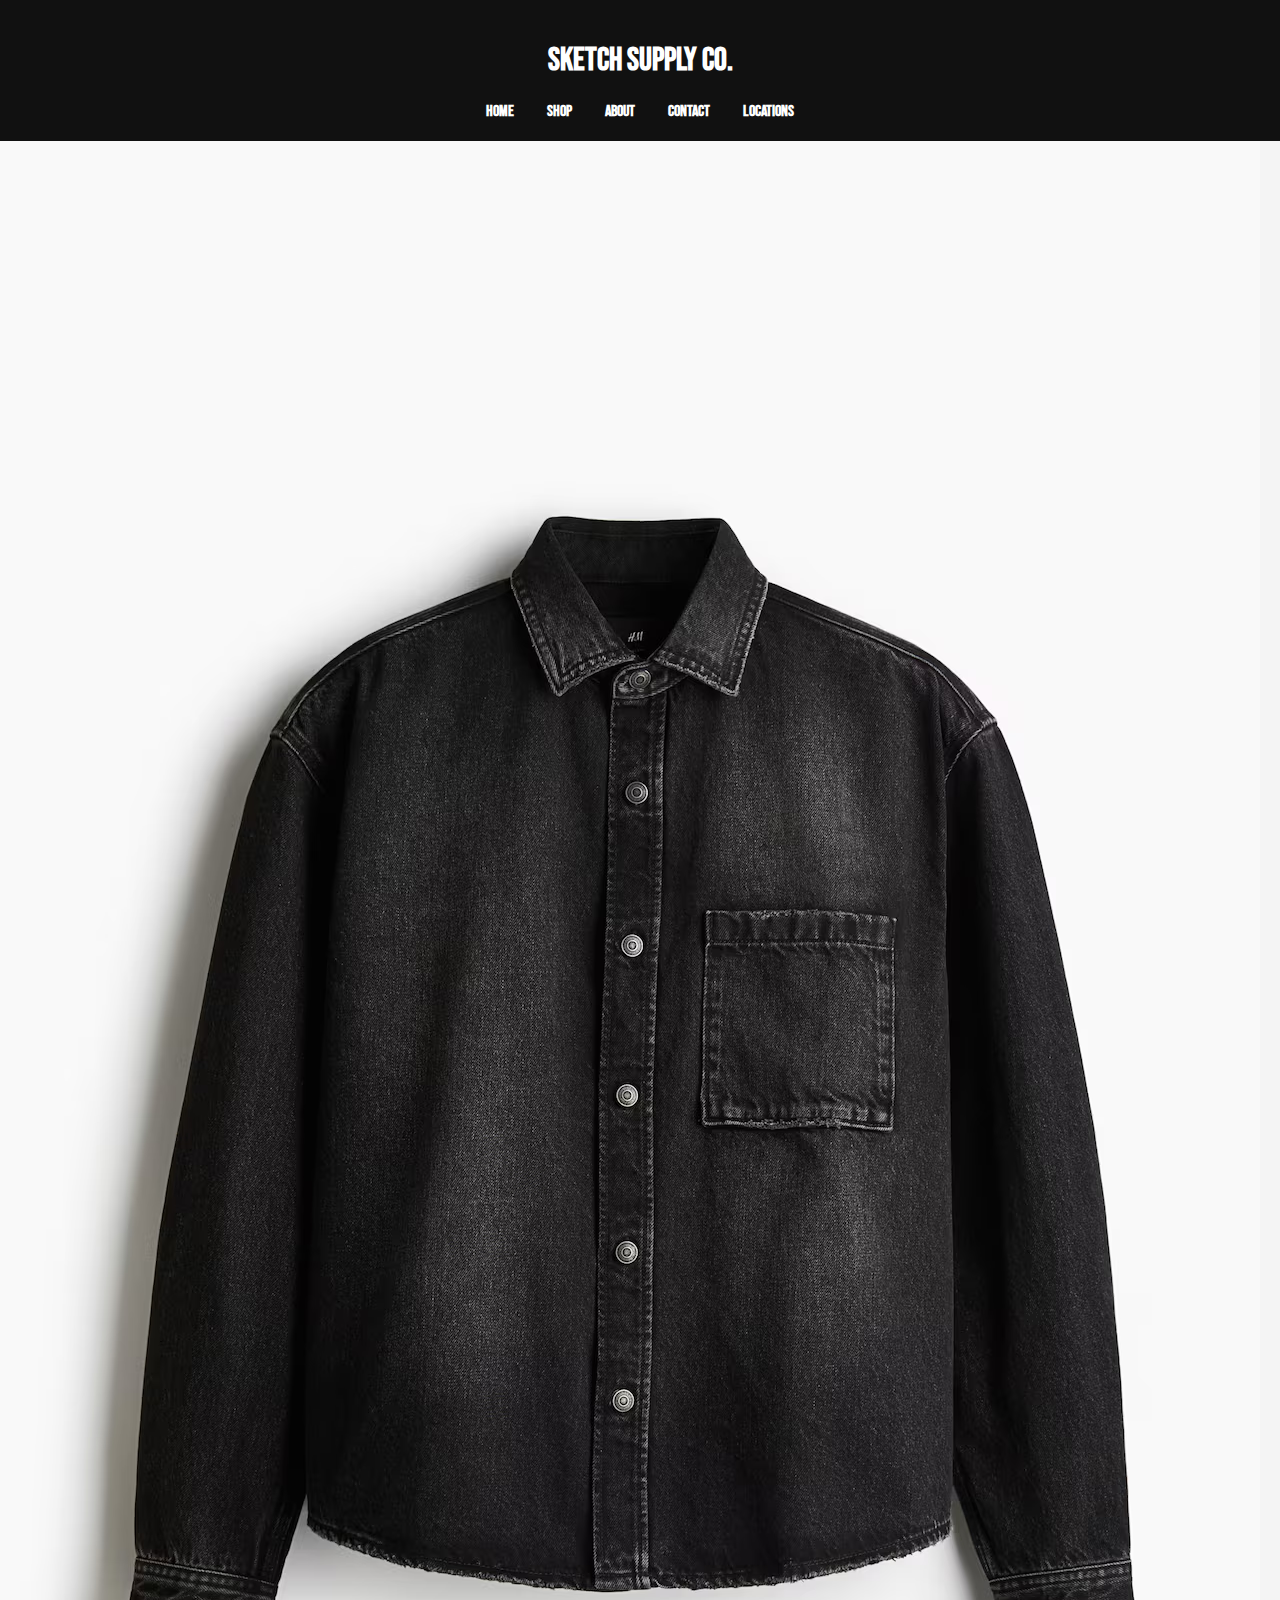
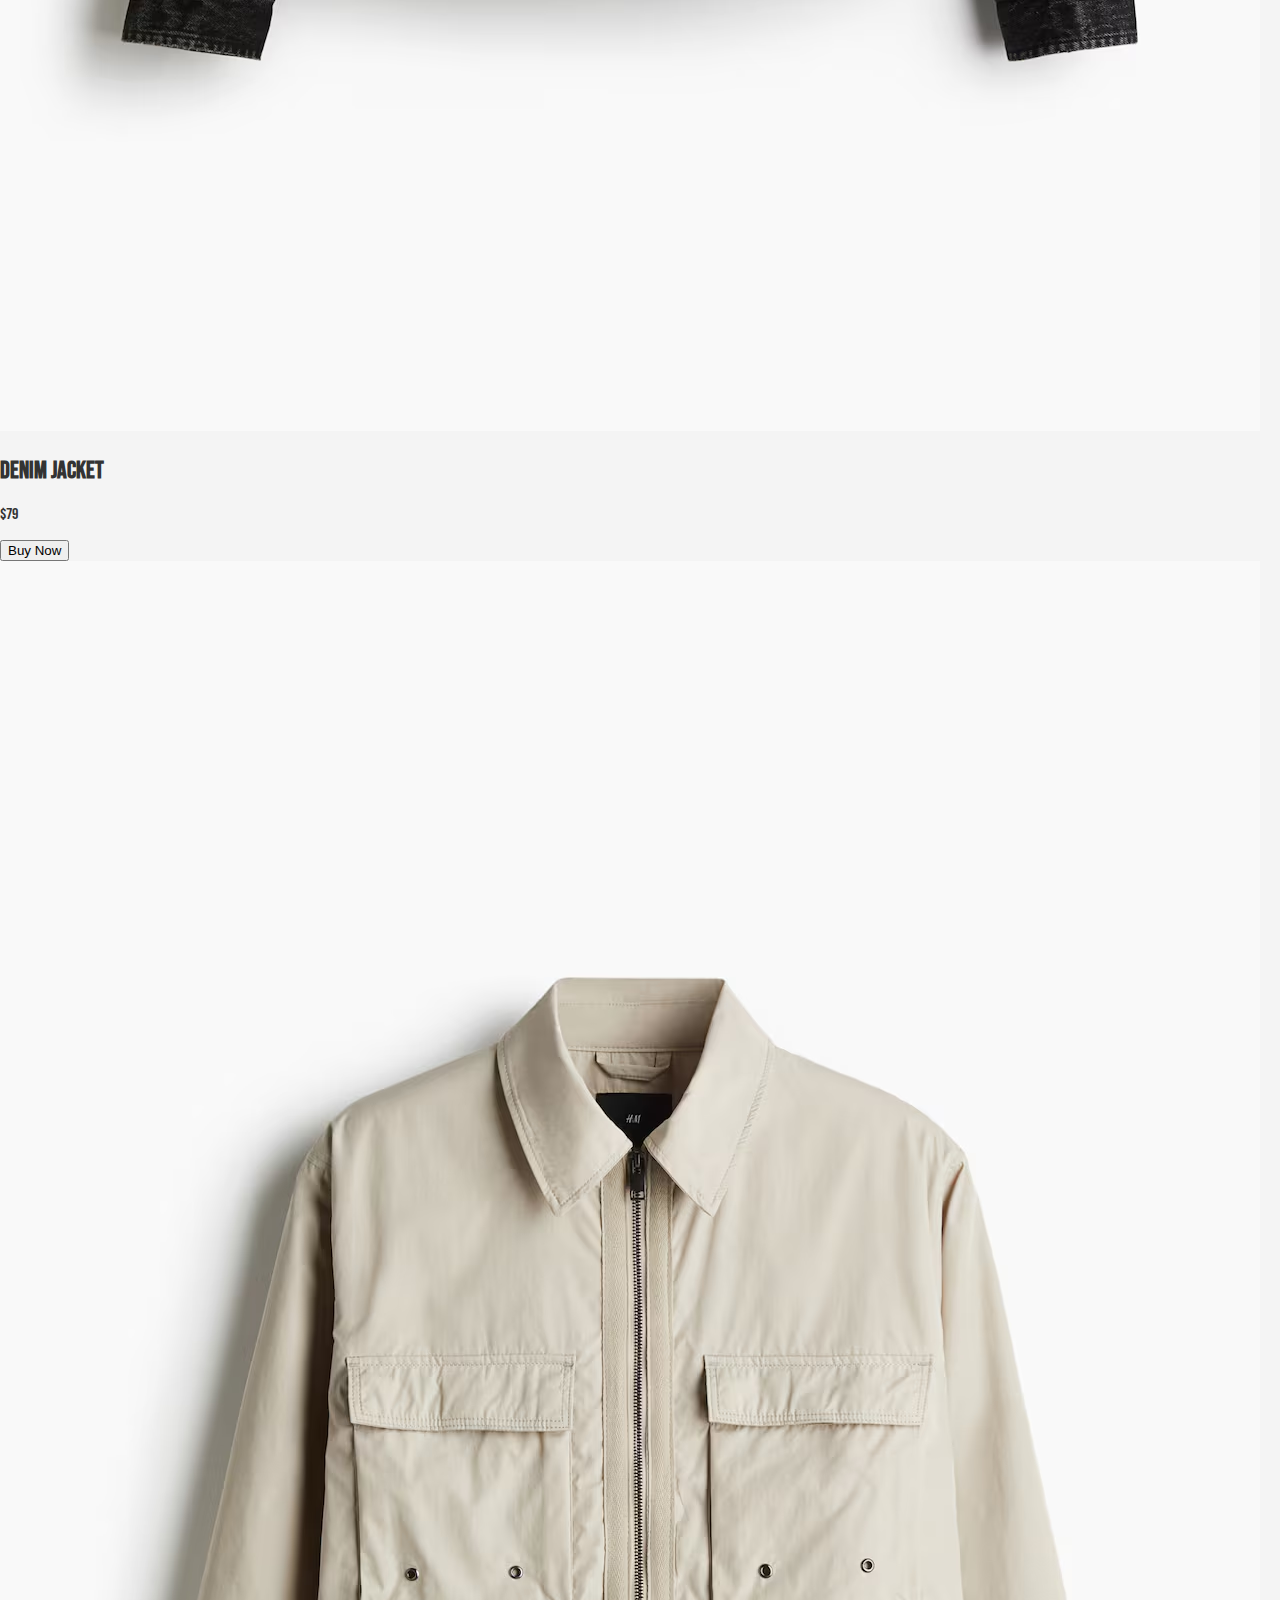
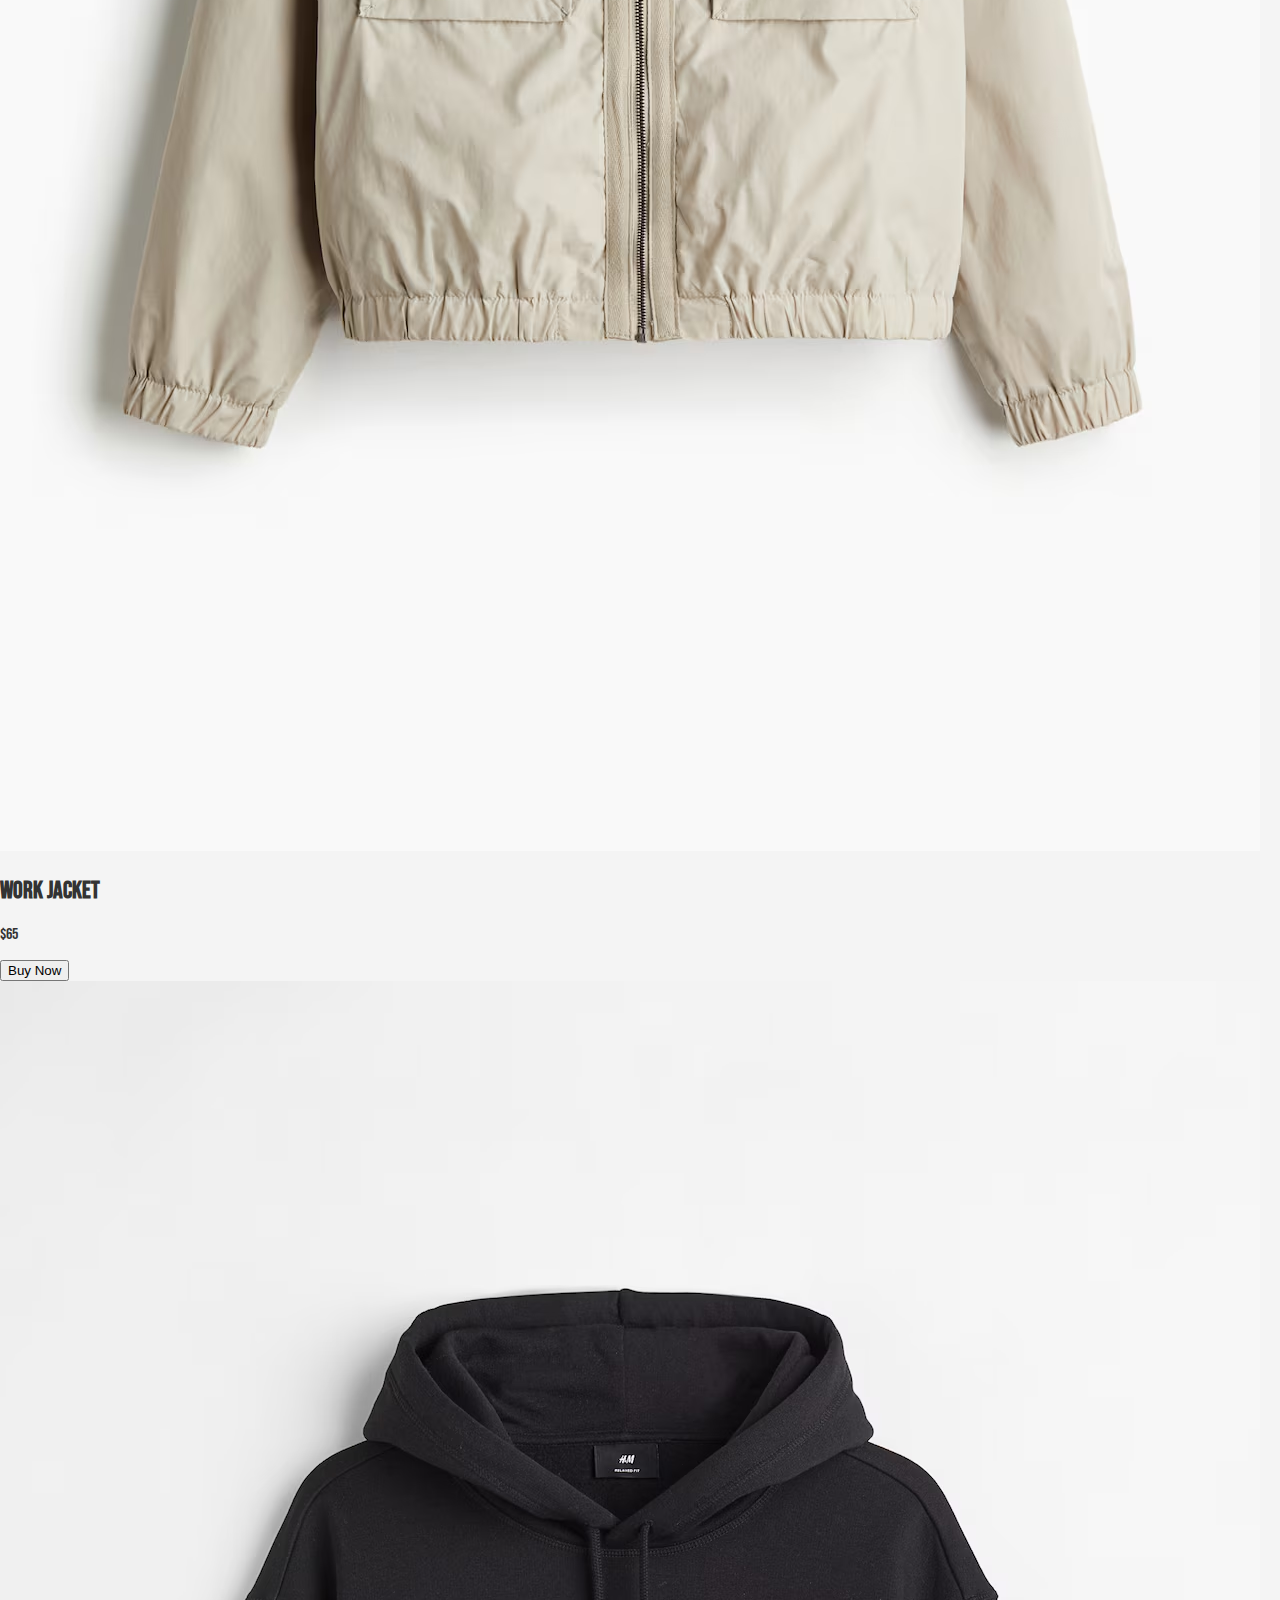
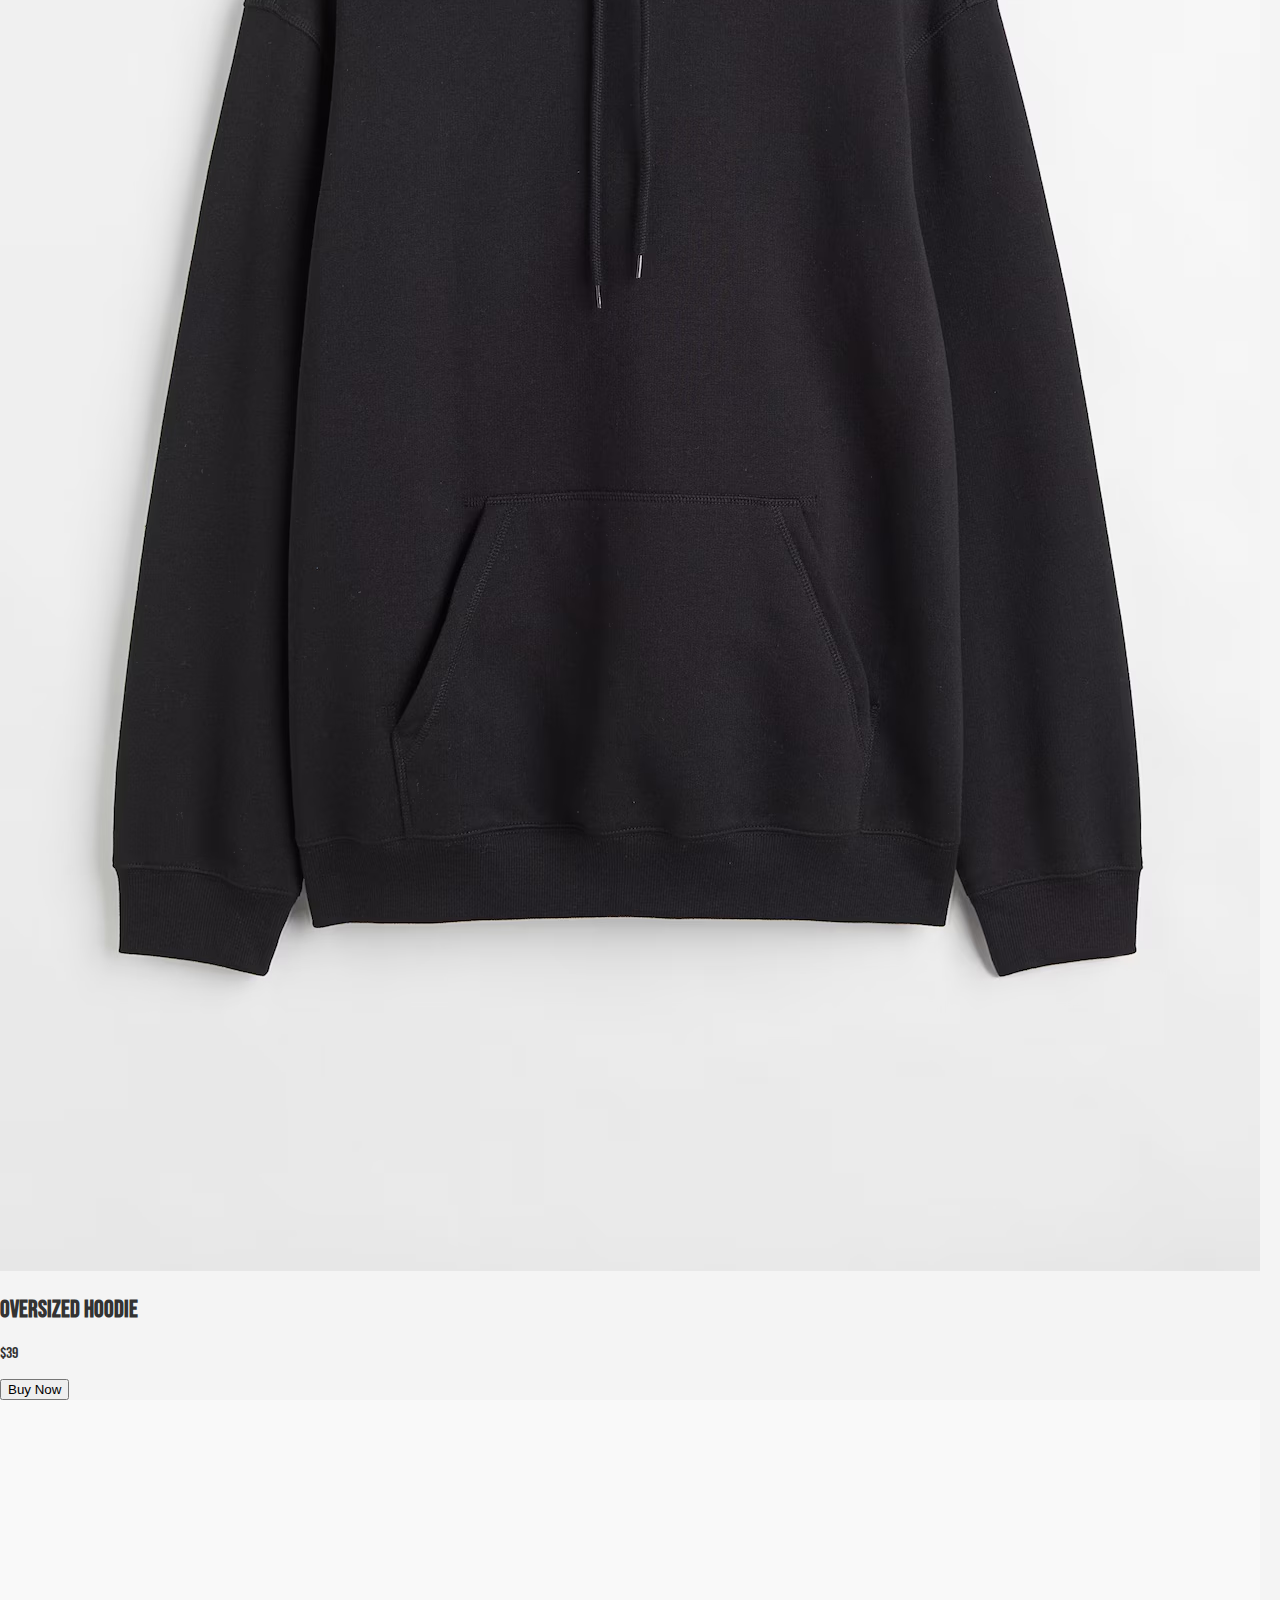
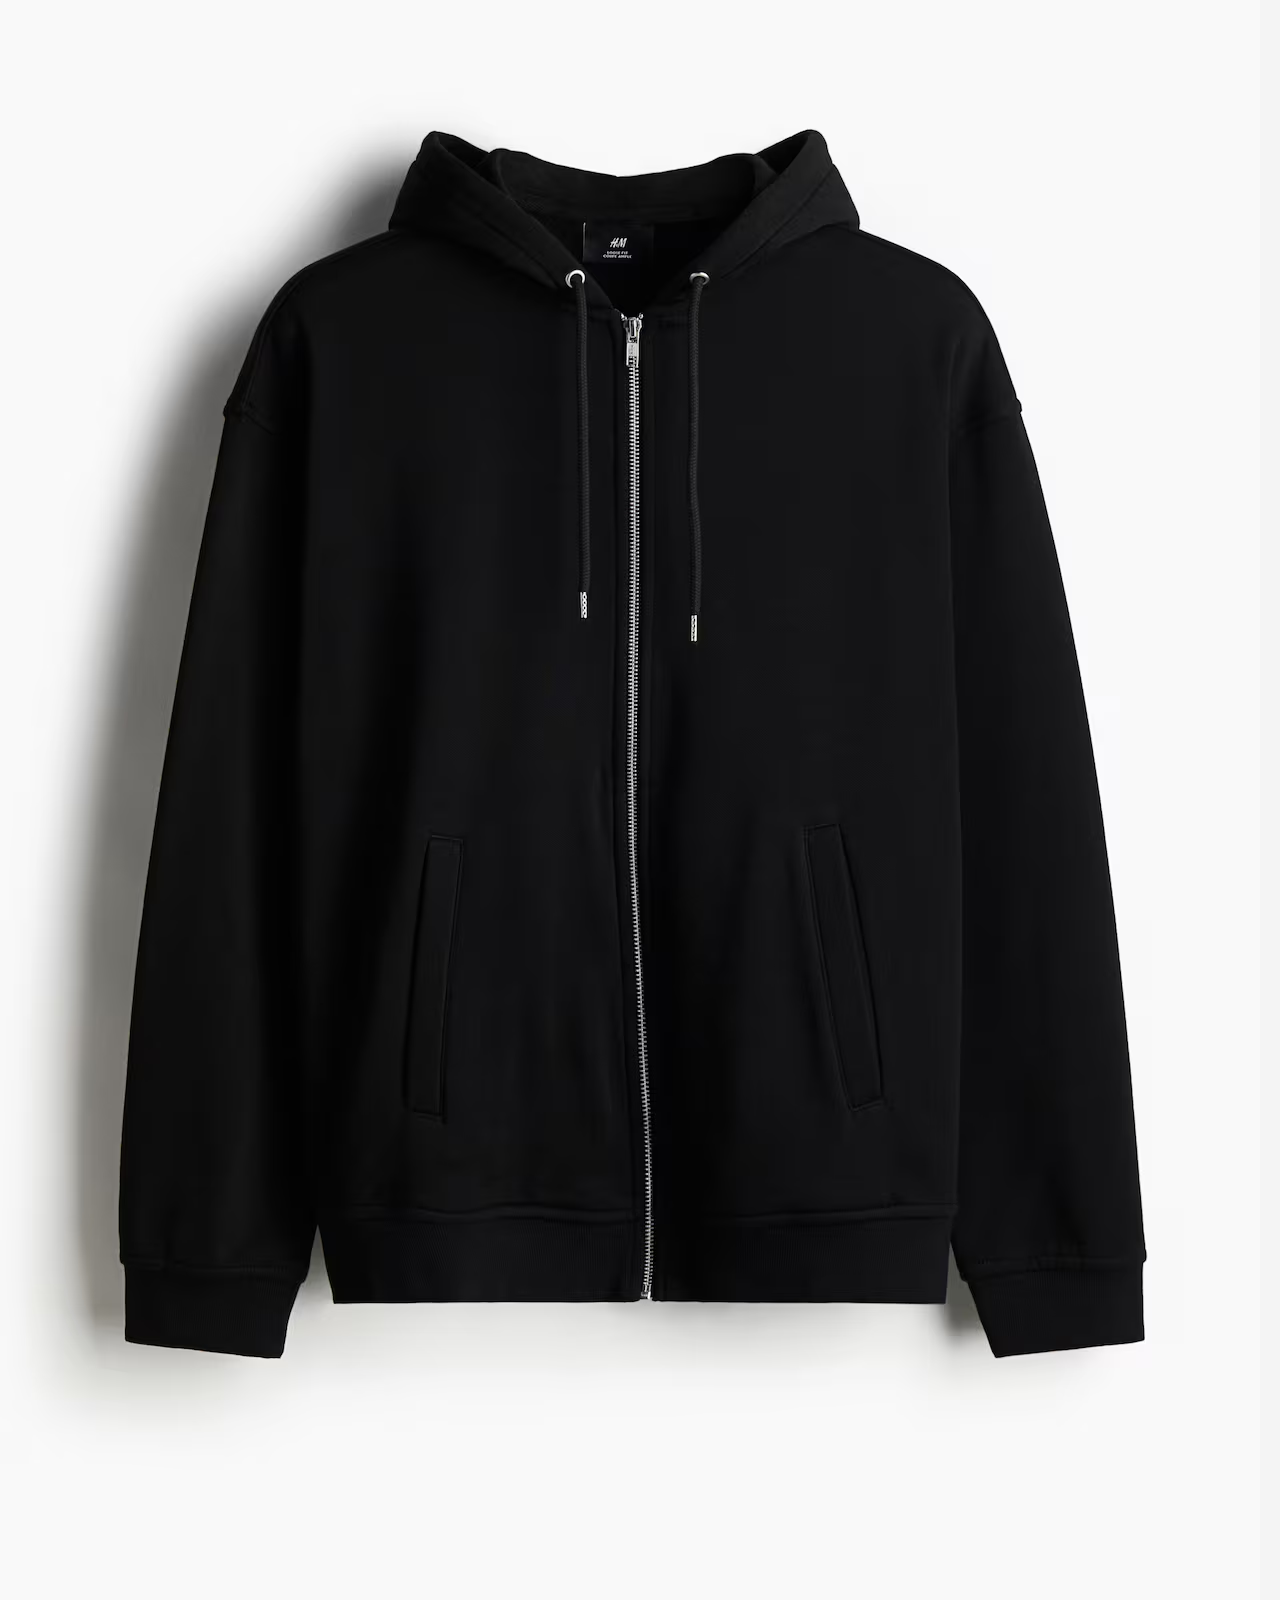
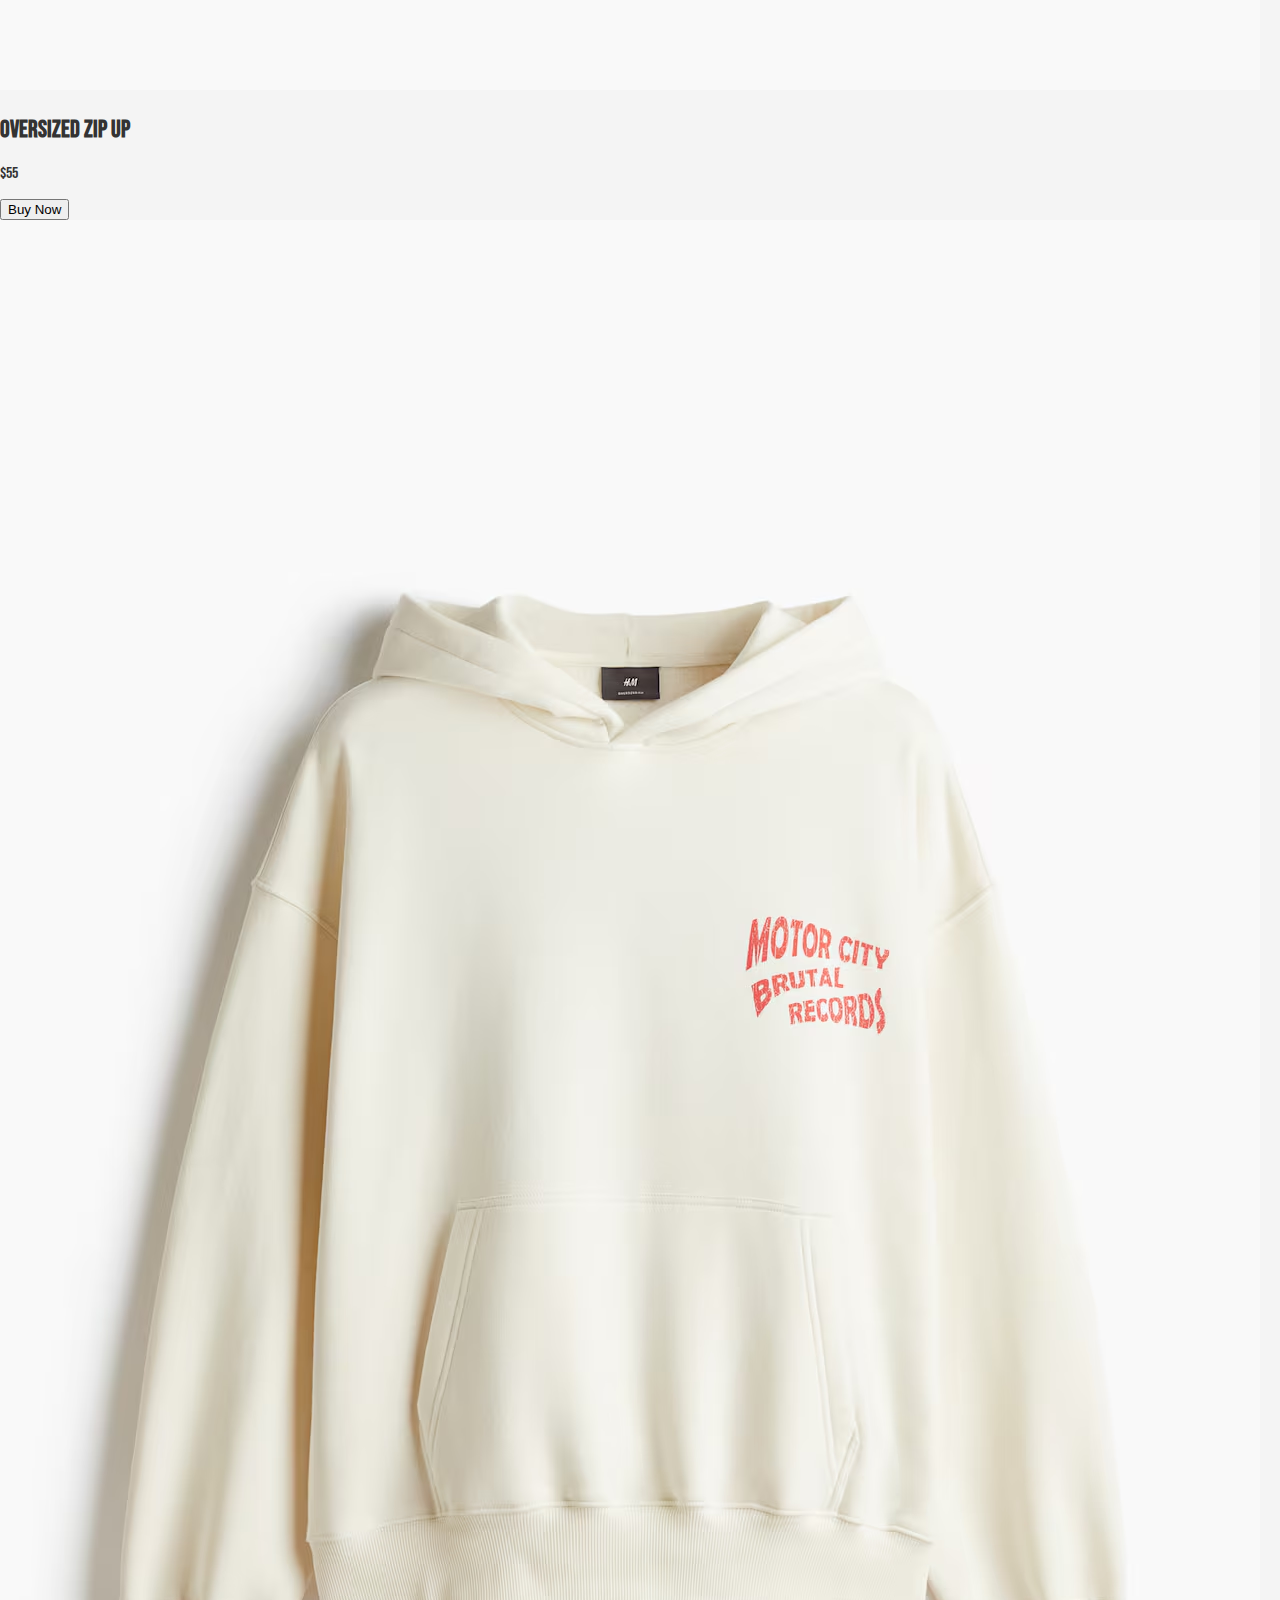
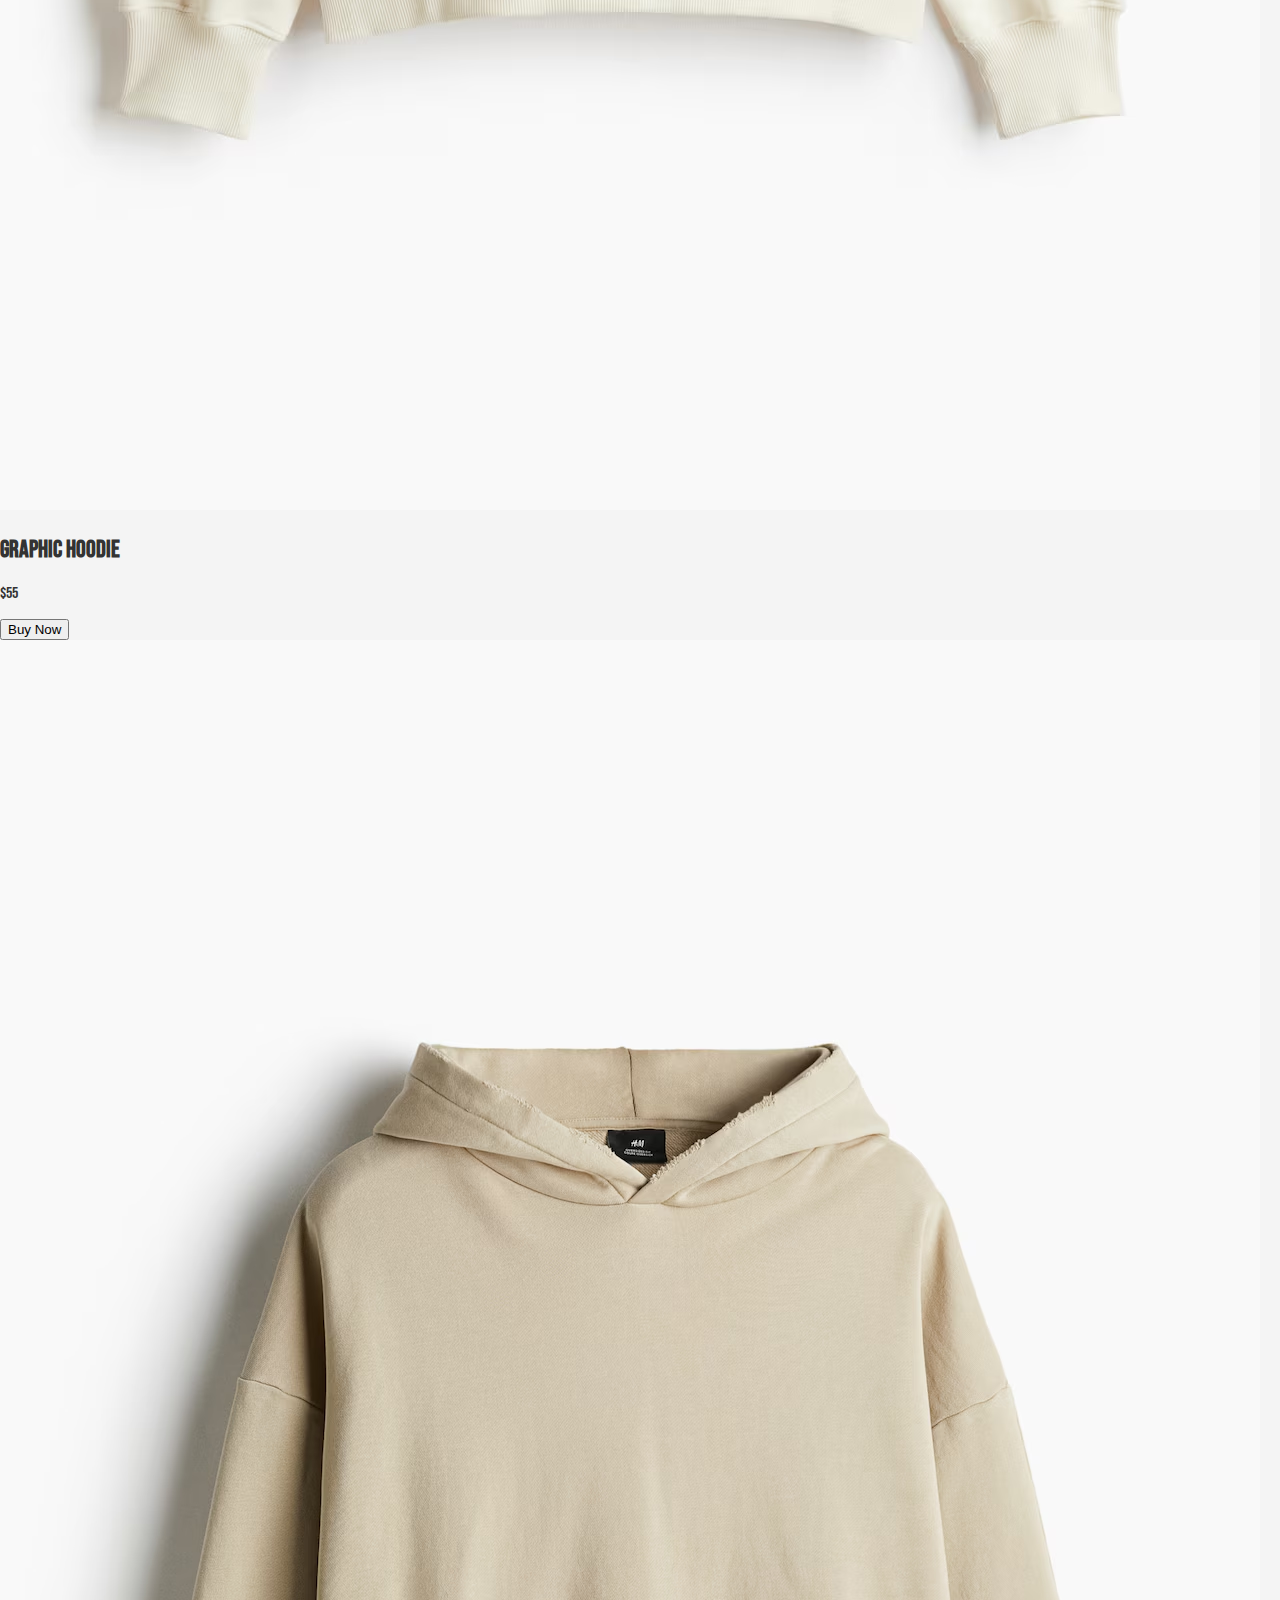
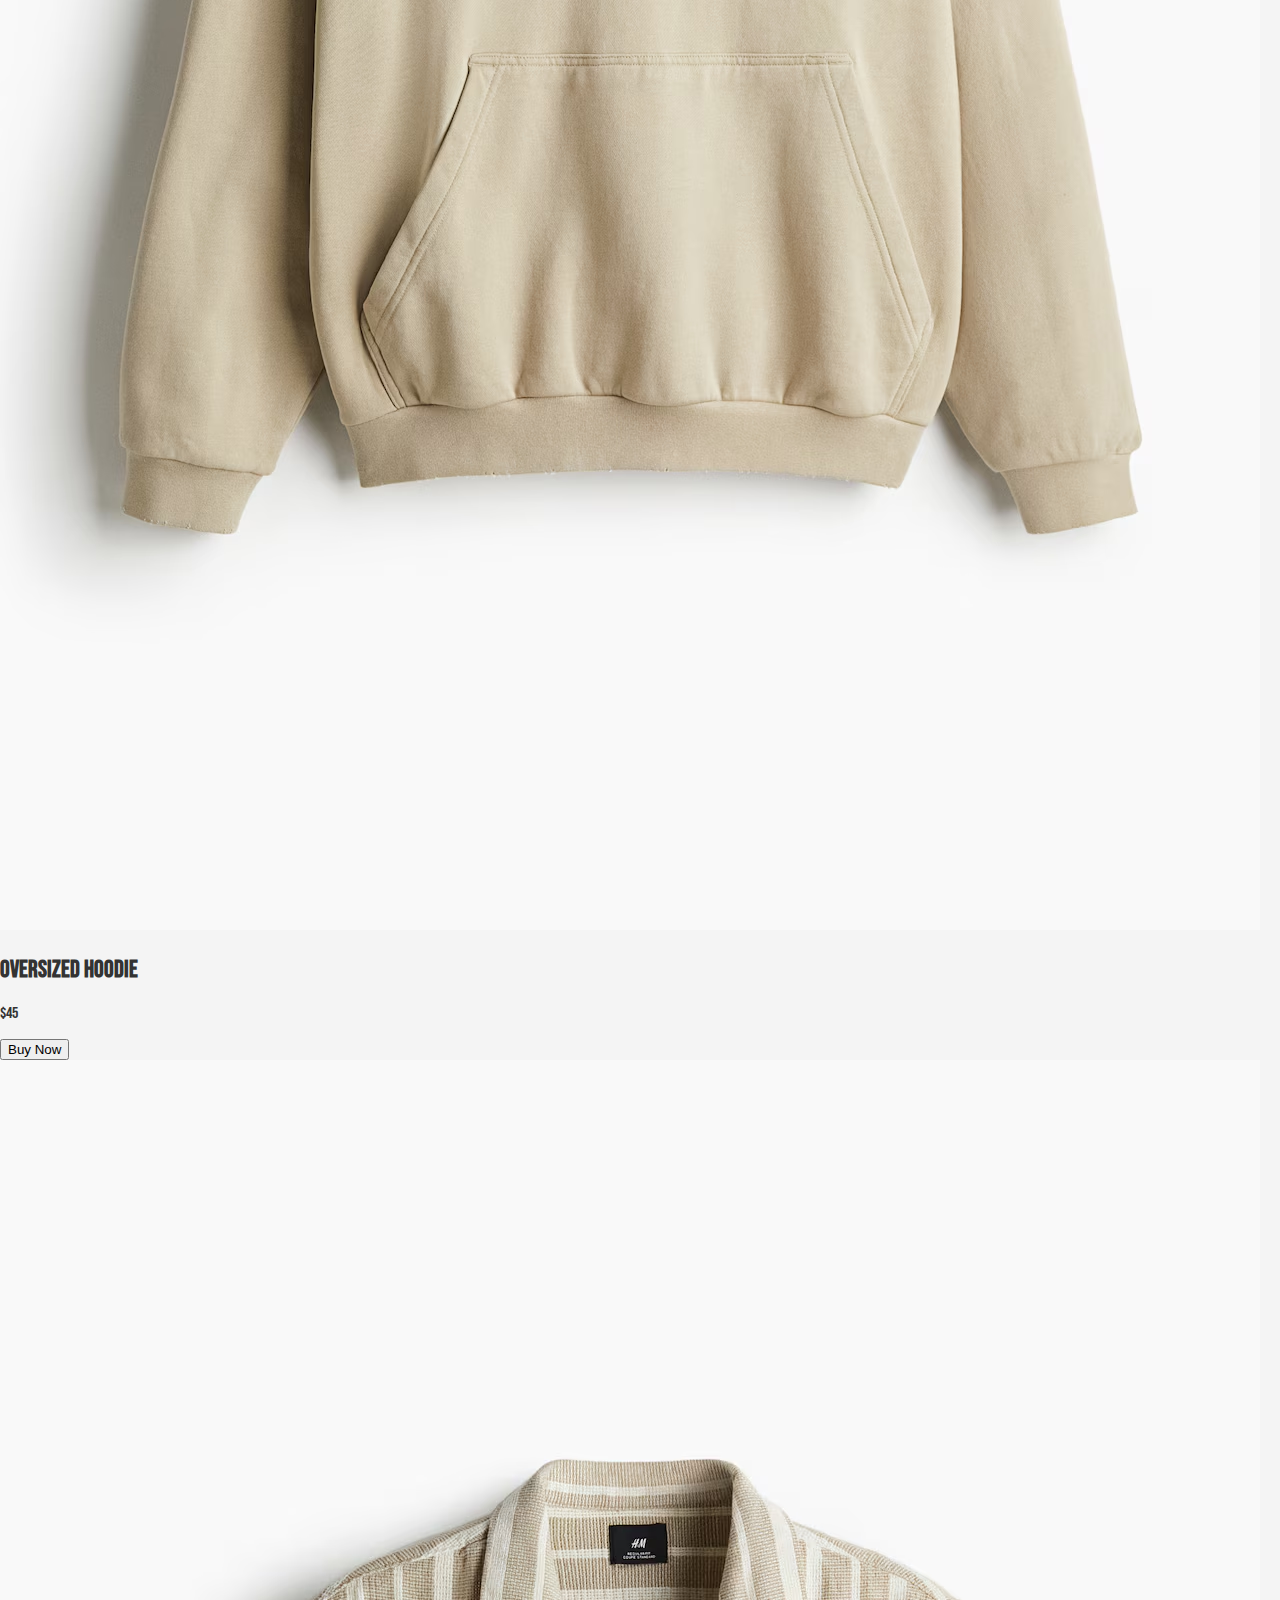
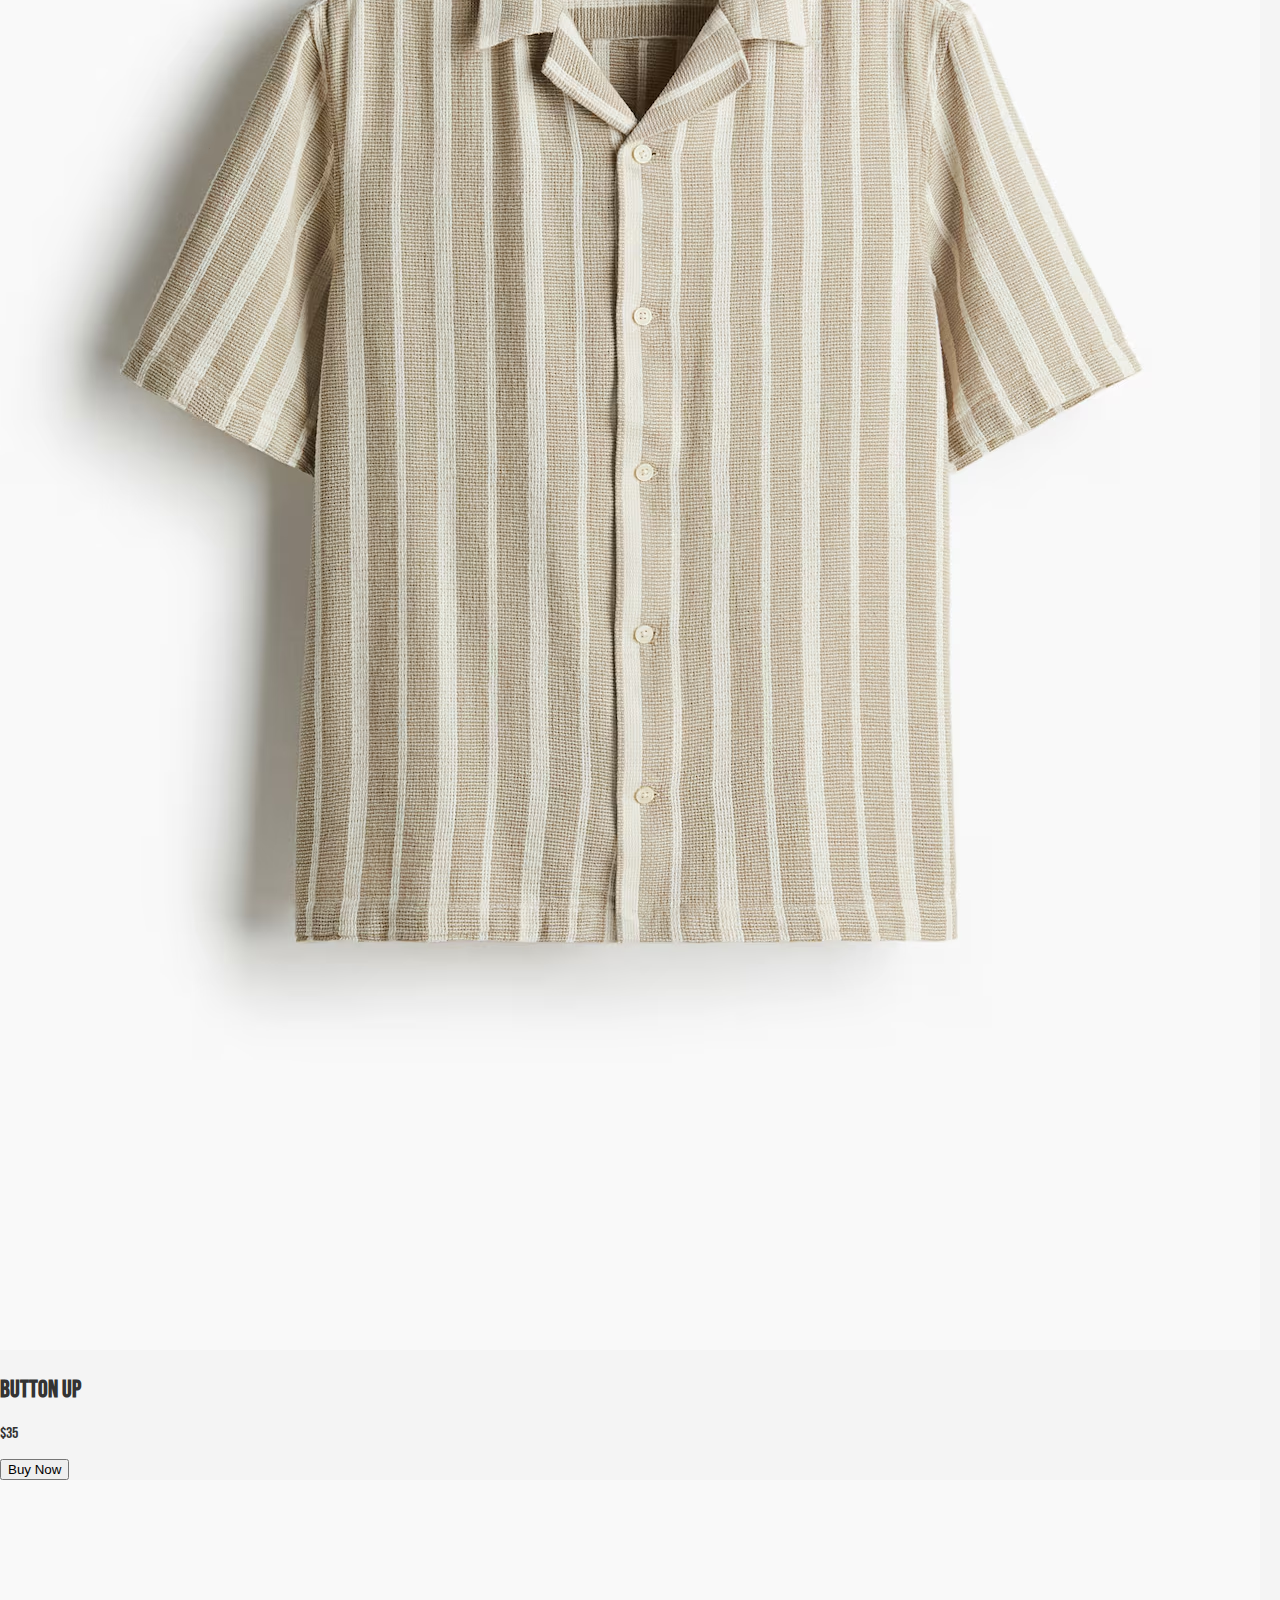
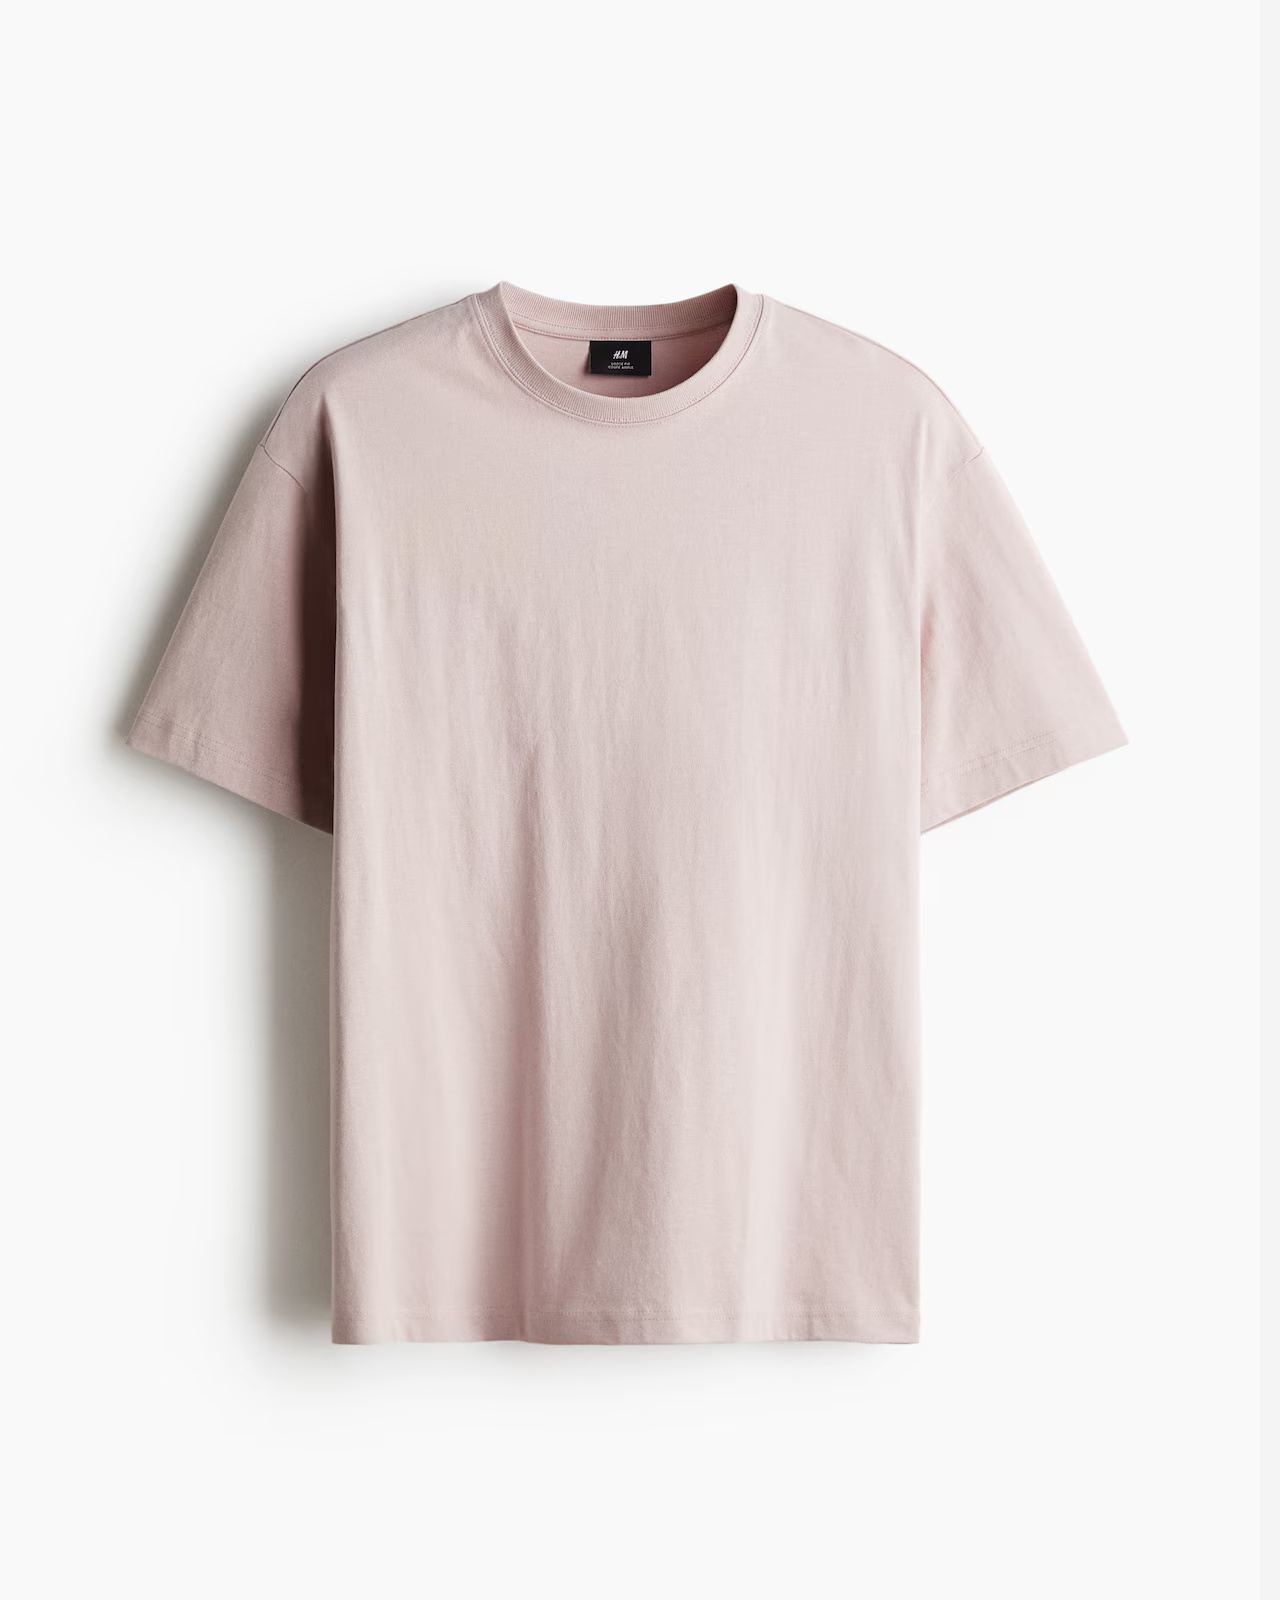
<file: gallery.html>
<!DOCTYPE html>
<html lang="en">
<head>
  <meta charset="UTF-8" />
  <meta name="viewport" content="width=device-width, initial-scale=1.0" />
  <link href="https://fonts.googleapis.com/css2?family=Bebas+Neue&display=swap" rel="stylesheet">
  <link rel="stylesheet" type="text/css" href="style.css">
  <title>Streetwear Shop</title>
  <style>
  </style>
</head>
<body>
  <header>
    <h1 id="title">Sketch Supply Co.</h1>
    <nav>
        <a href="index.html">Home</a>
        <a href="gallery.html">Shop</a>
        <a href="about.html">About</a>
        <a href="contact.html">Contact</a>
        <a href="locations.html">Locations</a>
    </nav>
  </header>
    <div class="product-grid">
      <div class="product-card">
        <img src="images/SketchSupply1.avif" alt="Denim Jacket">
        <div class="product-info">
          <h2 class="product-name">Denim Jacket</h2>
          <p class="product-price">$79</p>
          <button class="buy-btn">Buy Now</button>
        </div>
      </div>
      
      <div class="product-card">
        <img src="images/SketchSupply10.avif" alt="Work Jacket">
        <div class="product-info">
          <h2 class="product-name">Work Jacket</h2>
          <p class="product-price">$65</p>
          <button class="buy-btn">Buy Now</button>
        </div>
      </div>

      <div class="product-card">
        <img src="images/SketchSupply2.avif" alt="Oversized Hoodie">
        <div class="product-info">
          <h2 class="product-name">Oversized Hoodie</h2>
          <p class="product-price">$39</p>
          <button class="buy-btn">Buy Now</button>
        </div>
      </div>

      <div class="product-card">
        <img src="images/SketchSupply3.avif" alt="Oversized Zip Up">
        <div class="product-info">
          <h2 class="product-name">Oversized Zip Up</h2>
          <p class="product-price">$55</p>
          <button class="buy-btn">Buy Now</button>
        </div>
      </div>

      <div class="product-card">
        <img src="images/SketchSupply15.avif" alt="Graphic Hoodie">
        <div class="product-info">
          <h2 class="product-name">Graphic Hoodie</h2>
          <p class="product-price">$55</p>
          <button class="buy-btn">Buy Now</button>
        </div>
      </div>

      <div class="product-card">
        <img src="images/SketchSupply13.avif" alt="Oversized Hoodie">
        <div class="product-info">
          <h2 class="product-name">Oversized Hoodie</h2>
          <p class="product-price">$45</p>
          <button class="buy-btn">Buy Now</button>
        </div>
      </div>

      <div class="product-card">
        <img src="images/SketchSupply9.avif" alt="Button Up">
        <div class="product-info">
          <h2 class="product-name">Button Up</h2>
          <p class="product-price">$35</p>
          <button class="buy-btn">Buy Now</button>
        </div>
      </div>

      <div class="product-card">
        <img src="images/SketchSupply4.avif" alt="Oversized Tee">
        <div class="product-info">
          <h2 class="product-name">Oversized Tee</h2>
          <p class="product-price">$45</p>
          <button class="buy-btn">Buy Now</button>
        </div>
      </div>

      <div class="product-card">
        <img src="images/SketchSupply19.avif" alt="Graphic Tee">
        <div class="product-info">
          <h2 class="product-name">Graphic Tee</h2>
          <p class="product-price">$40</p>
          <button class="buy-btn">Buy Now</button>
        </div>
      </div>

      <div class="product-card">
        <img src="images/SketchSupply5.avif" alt="Tank">
        <div class="product-info">
          <h2 class="product-name">Tank</h2>
          <p class="product-price">$30</p>
          <button class="buy-btn">Buy Now</button>
        </div>
      </div>

      <div class="product-card">
        <img src="images/SketchSupply20.avif" alt="Oversized Jeans">
        <div class="product-info">
          <h2 class="product-name">Oversized Jeans</h2>
          <p class="product-price">$45</p>
          <button class="buy-btn">Buy Now</button>
        </div>
      </div>

      <div class="product-card">
        <img src="images/SketchSupply14.avif" alt="Sweatpants">
        <div class="product-info">
          <h2 class="product-name">Sweatpants</h2>
          <p class="product-price">$37</p>
          <button class="buy-btn">Buy Now</button>
        </div>
      </div>

      <div class="product-card">
        <img src="images/SketchSupply6.avif" alt="Denim Shorts">
        <div class="product-info">
          <h2 class="product-name">Denim Shorts</h2>
          <p class="product-price">$35</p>
          <button class="buy-btn">Buy Now</button>
        </div>
      </div>

      <div class="product-card">
        <img src="images/SketchSupply22.avif" alt="Worn Shorts">
        <div class="product-info">
          <h2 class="product-name">Worn Shorts</h2>
          <p class="product-price">$40</p>
          <button class="buy-btn">Buy Now</button>
        </div>
      </div>
      
      <div class="product-card">
        <img src="images/SketchSupply7.avif" alt="Shoe">
        <div class="product-info">
          <h2 class="product-name">Shoe</h2>
          <p class="product-price">$35</p>
          <button class="buy-btn">Buy Now</button>
        </div>
      </div>

      <div class="product-card">
        <img src="images/SketchSupply8.avif" alt="Shoe">
        <div class="product-info">
          <h2 class="product-name">Shoe</h2>
          <p class="product-price">$40</p>
          <button class="buy-btn">Buy Now</button>
        </div>
      </div>

      <div class="product-card">
        <img src="images/SketchSupply11.avif" alt="Shoe">
        <div class="product-info">
          <h2 class="product-name">Shoe</h2>
          <p class="product-price">$35</p>
          <button class="buy-btn">Buy Now</button>
        </div>
      </div>

      <div class="product-card">
        <img src="images/SketchSupply12.avif" alt="Hat">
        <div class="product-info">
          <h2 class="product-name">Hat</h2>
          <p class="product-price">$30</p>
          <button class="buy-btn">Buy Now</button>
        </div>
      </div>
      
      <div class="product-card">
        <img src="images/SketchSupply24.avif" alt="Worn Hat">
        <div class="product-info">
          <h2 class="product-name">Worn Hat</h2>
          <p class="product-price">$30</p>
          <button class="buy-btn">Buy Now</button>
        </div>
      </div>

      <div class="product-card">
        <img src="images/SketchSupply16.avif" alt="Necklace">
        <div class="product-info">
          <h2 class="product-name">Necklace</h2>
          <p class="product-price">$20</p>
          <button class="buy-btn">Buy Now</button>
        </div>
      </div>

      <div class="product-card">
        <img src="images/SketchSupply17.avif" alt="Stainless Steel Rings">
        <div class="product-info">
          <h2 class="product-name">Stainless Steel Rings</h2>
          <p class="product-price">$20</p>
          <button class="buy-btn">Buy Now</button>
        </div>
      </div>

      <div class="product-card">
        <img src="images/SketchSupply18.avif" alt="Stainless Steel Earings">
        <div class="product-info">
          <h2 class="product-name">Stainless Steel Earings</h2>
          <p class="product-price">$20</p>
          <button class="buy-btn">Buy Now</button>
        </div>
      </div>

      <div class="product-card">
        <img src="images/SketchSupply21.avif" alt="Belt">
        <div class="product-info">
          <h2 class="product-name">Belt</h2>
          <p class="product-price">$17</p>
          <button class="buy-btn">Buy Now</button>
        </div>
      </div>

      <div class="product-card">
        <img src="images/SketchSupply23.avif" alt="Socks">
        <div class="product-info">
          <h2 class="product-name">Socks</h2>
          <p class="product-price">$15</p>
          <button class="buy-btn">Buy Now</button>
        </div>
      </div>
      
      <div class="center-wrapper">
        <button class="top" onclick="window.scrollTo({ top: 0, behavior: 'smooth' });">Top</button>
      </div>
    
    </div>
  </div>
</body>
</html>
</file>
<file: style.css>
body {
    font-family: 'Arial', sans-serif;
    margin: 0;
    padding: 0;
    background: #f4f4f4;
    color: #333;
}

header {
    background-color: #111;
    color: #fff;
    padding: 20px 40px;
    text-align: center;
}

nav {
    margin-top: 10px;
}

nav a {
    color: #fff;
    margin: 0 15px;
    text-decoration: none;
    font-weight: bold;
}

#jumbotron {
    height: 400px;
    display: flex;
    align-items: center;
    justify-content: center;
    color: white;
    text-shadow: 2px 2px 4px rgba(0,0,0,0.7);
    font-size: 2.5em;
}

.content {
    padding: 40px;
    text-align: center;
}

.products {
    display: flex;
    justify-content: center;
    gap: 30px;
    flex-wrap: wrap;
}

.product {
    background: #fff;
    padding: 20px;
    border-radius: 8px;
    width: 250px;
    box-shadow: 0 4px 6px rgba(0,0,0,0.1);
}

.product img {
    width: 100%;
    border-radius: 5px;
}

footer {
    background: #111;
    color: #aaa;
    text-align: center;
    padding: 20px;
    margin-top: 40px;
}
body {
    font-family: 'Bebas Neue'
}
</file>
